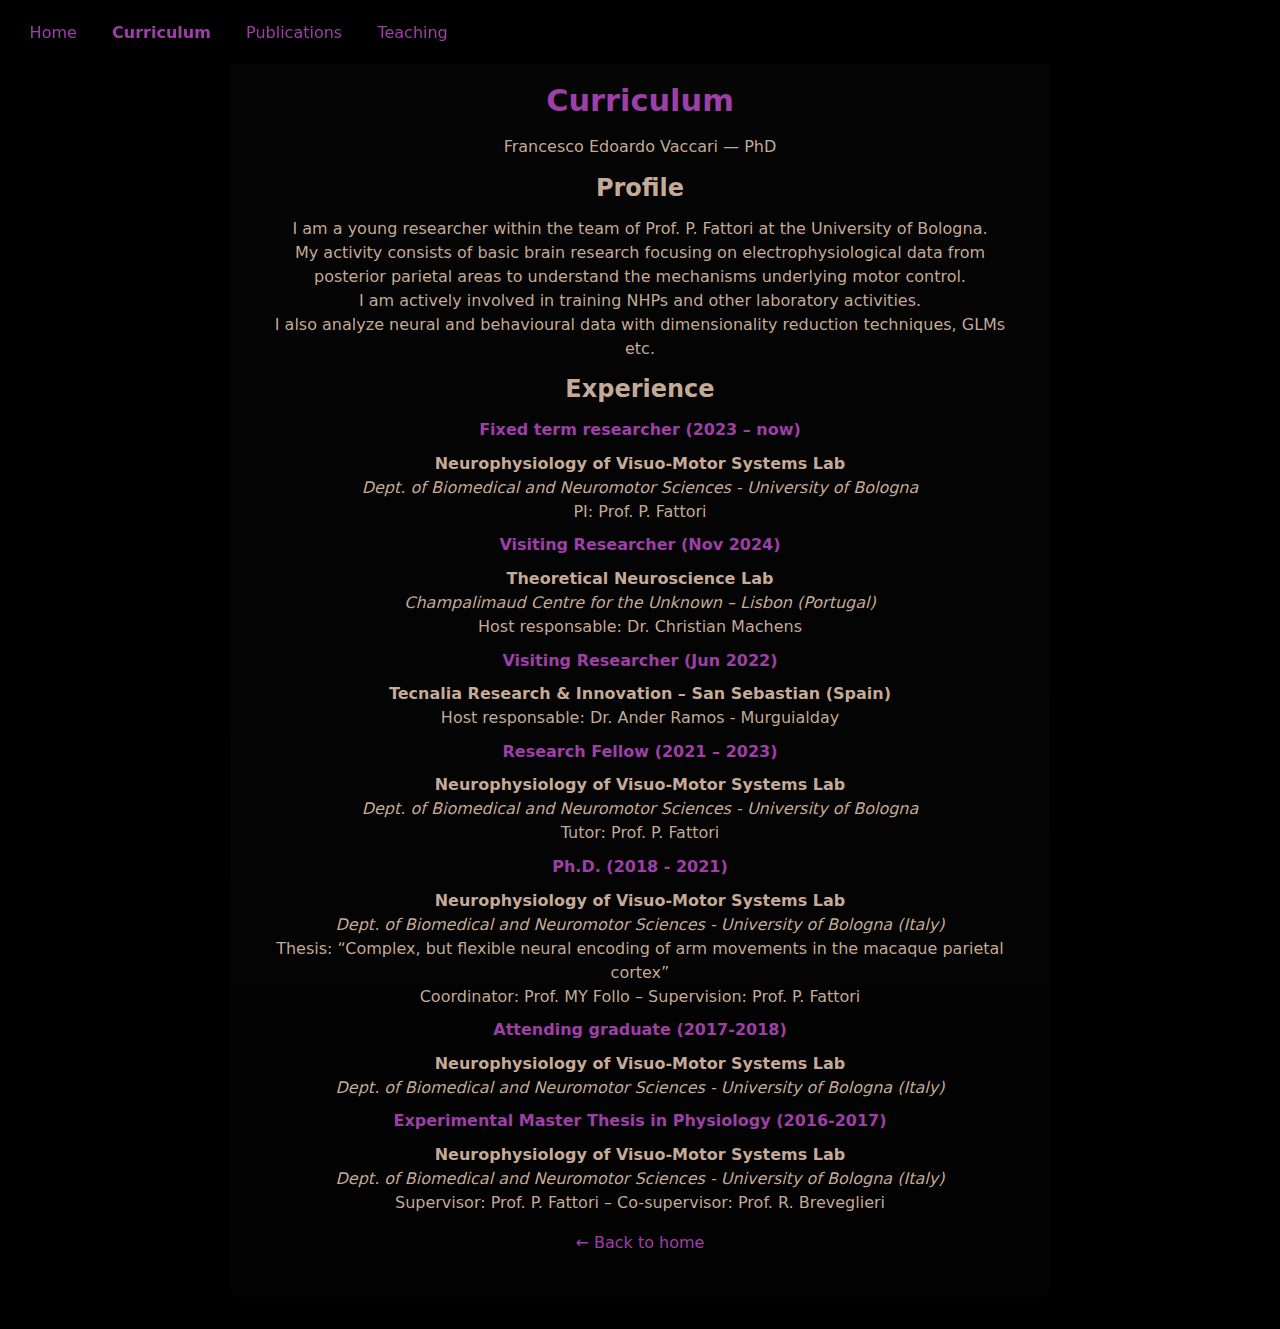
<file: curriculum.html>
<!DOCTYPE html>

<html lang="en">

  <head>
    <meta charset="utf-8" />
    <meta http-equiv="x-ua-compatible" content="ie=edge" />
    <meta name="viewport" content="width=device-width, initial-scale=1" />

    <title>Curriculum - Francesco Edoardo Vaccari</title>

    <link rel="icon" type="image/png" href="favicon.png" sizes="32x32" />
    <link rel="stylesheet" href="main.css" />
  </head>

  <body>
    <header role="banner">
      <nav class="top-nav" aria-label="Primary">
        <a class="home-link" href="index.html">Home</a>
        <a class="cv-link active" href="curriculum.html">Curriculum</a>
        <a class="pub-link" href="publications.html">Publications</a>
        <a class="teach-link" href="teaching.html">Teaching</a>
      </nav>
    </header>

    <main>
      <section id="content" class="card">
        <h1>Curriculum</h1>
        <p class="lede">Francesco Edoardo Vaccari — PhD</p>

        <h2>Profile</h2>
        <p>I am a young researcher within the team of Prof. P. Fattori at the University of Bologna.<Br>
          My activity consists of basic brain research focusing on electrophysiological data from posterior parietal areas to understand the mechanisms underlying motor control.<br>
          I am actively involved in training NHPs and other laboratory activities.<Br>
          I also analyze neural and behavioural data with dimensionality reduction techniques, GLMs etc.</p>

        <h2>Experience</h2>

        <p style="color: var(--purple);"><strong>Fixed term researcher (2023 – now)</strong><br></p>
        <p><strong> Neurophysiology of Visuo-Motor Systems Lab</strong><br>
        <i>Dept. of Biomedical and Neuromotor Sciences - University of Bologna</i><br>
        PI: Prof. P. Fattori</p>

        <p style="color: var(--purple);"><strong>Visiting Researcher (Nov 2024)</strong><br> 
        <p><strong> Theoretical Neuroscience Lab</strong><br> 
        <i>Champalimaud Centre for the Unknown – Lisbon (Portugal)</i><br>
        Host responsable: Dr. Christian Machens</p>

        <p style="color: var(--purple);"><strong>Visiting Researcher (Jun 2022)</strong><br>
        <p><strong> Tecnalia Research & Innovation – San Sebastian (Spain)</strong><br>
        Host responsable: Dr. Ander Ramos - Murguialday</p>
       
        <p style="color: var(--purple);"><strong>Research Fellow (2021 – 2023)</strong><br></p>
        <p><strong> Neurophysiology of Visuo-Motor Systems Lab</strong><br>
        <i>Dept. of Biomedical and Neuromotor Sciences - University of Bologna</i><br>
        Tutor: Prof. P. Fattori</p>

        <p style="color: var(--purple);"><strong>Ph.D. (2018 - 2021)</strong><br>
        <p><strong> Neurophysiology of Visuo-Motor Systems Lab</strong><br>
        <i>Dept. of Biomedical and Neuromotor Sciences - University of Bologna (Italy)</i><br>
        Thesis: “Complex, but flexible neural encoding of arm movements in the macaque parietal cortex”<br>
        Coordinator: Prof. MY Follo – Supervision: Prof. P. Fattori</p>

        <p style="color: var(--purple);"><strong>Attending graduate (2017-2018)</strong><br>
        <p><strong> Neurophysiology of Visuo-Motor Systems Lab</strong><br>
        <i>Dept. of Biomedical and Neuromotor Sciences - University of Bologna (Italy)</i></p>

        <p style="color: var(--purple);"><strong>Experimental Master Thesis in Physiology (2016-2017)</strong><br>
        <p><strong> Neurophysiology of Visuo-Motor Systems Lab</strong><br>
        <i>Dept. of Biomedical and Neuromotor Sciences - University of Bologna (Italy)</i><br>
        Supervisor: Prof. P. Fattori – Co-supervisor: Prof. R. Breveglieri</p>

        <p class="back-link"><a href="index.html">← Back to home</a></p>
      </section>
    </main>
  </body>

</html>
</file>
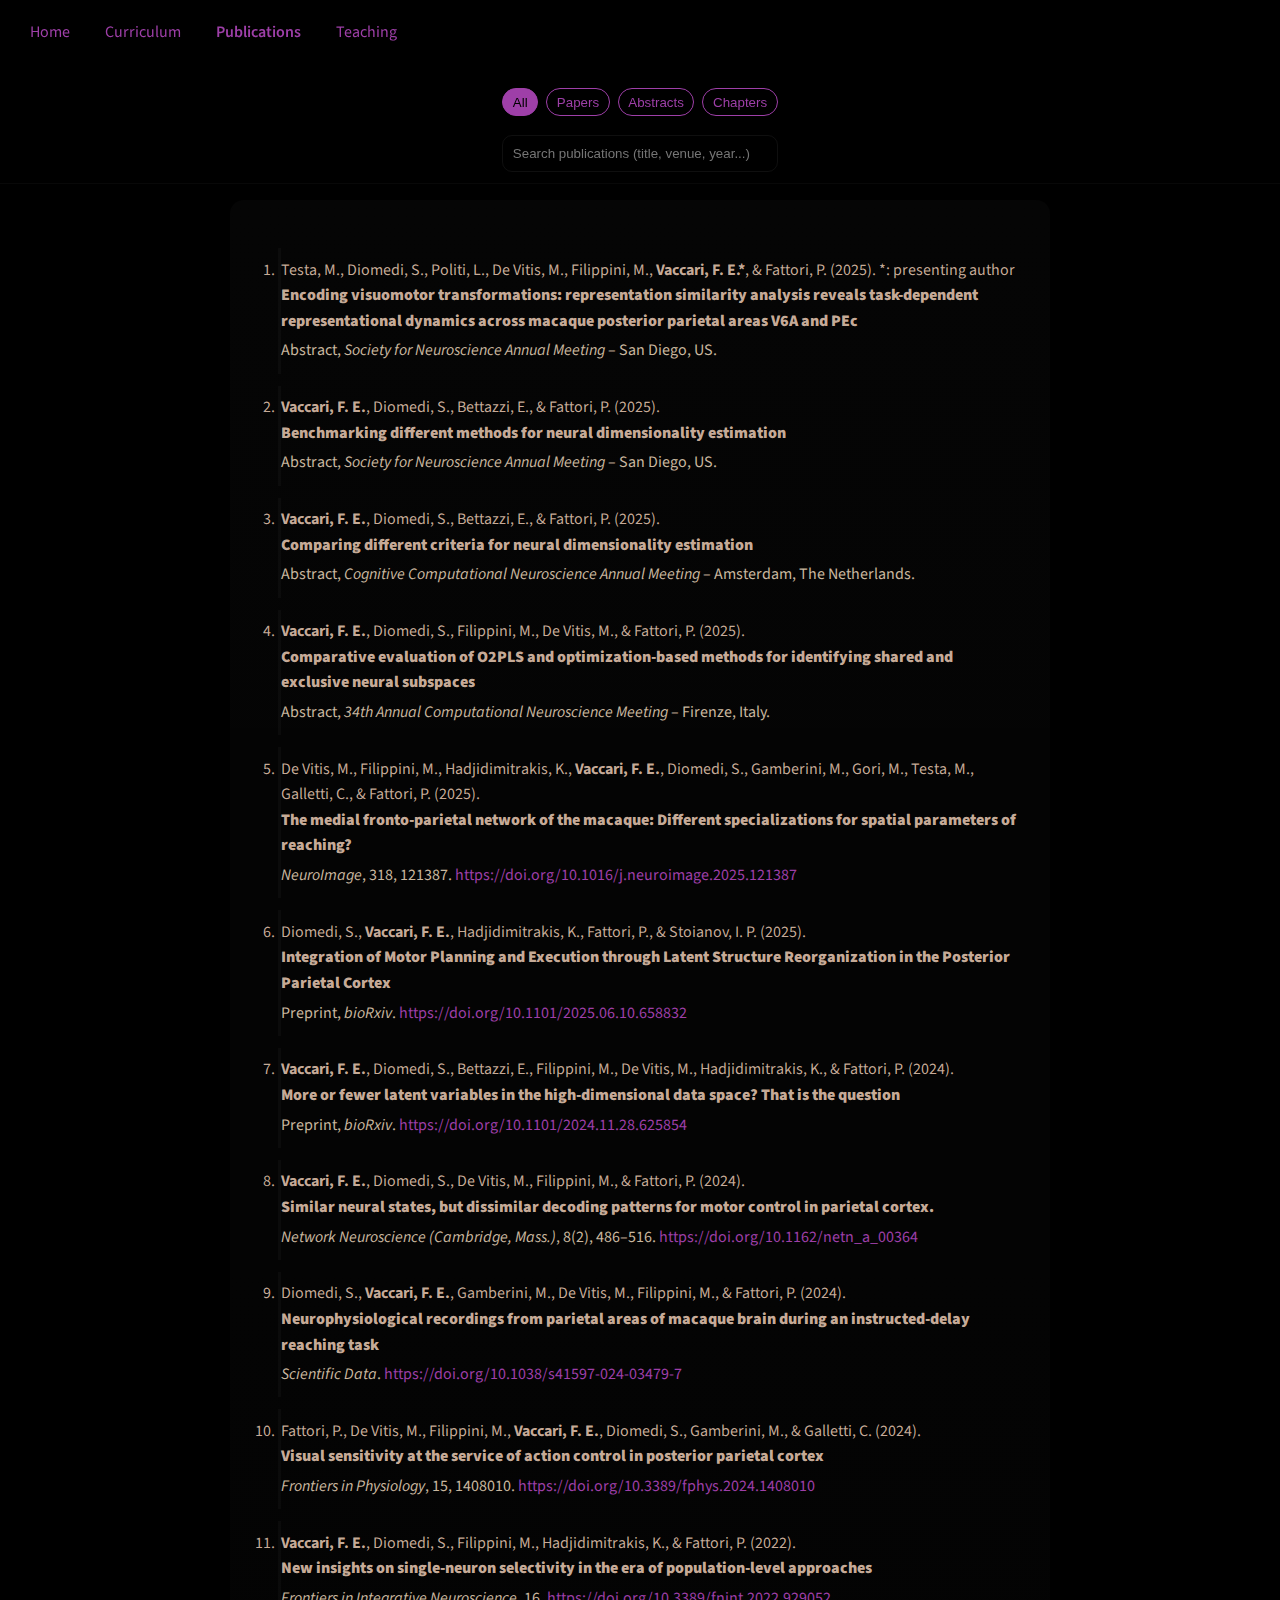
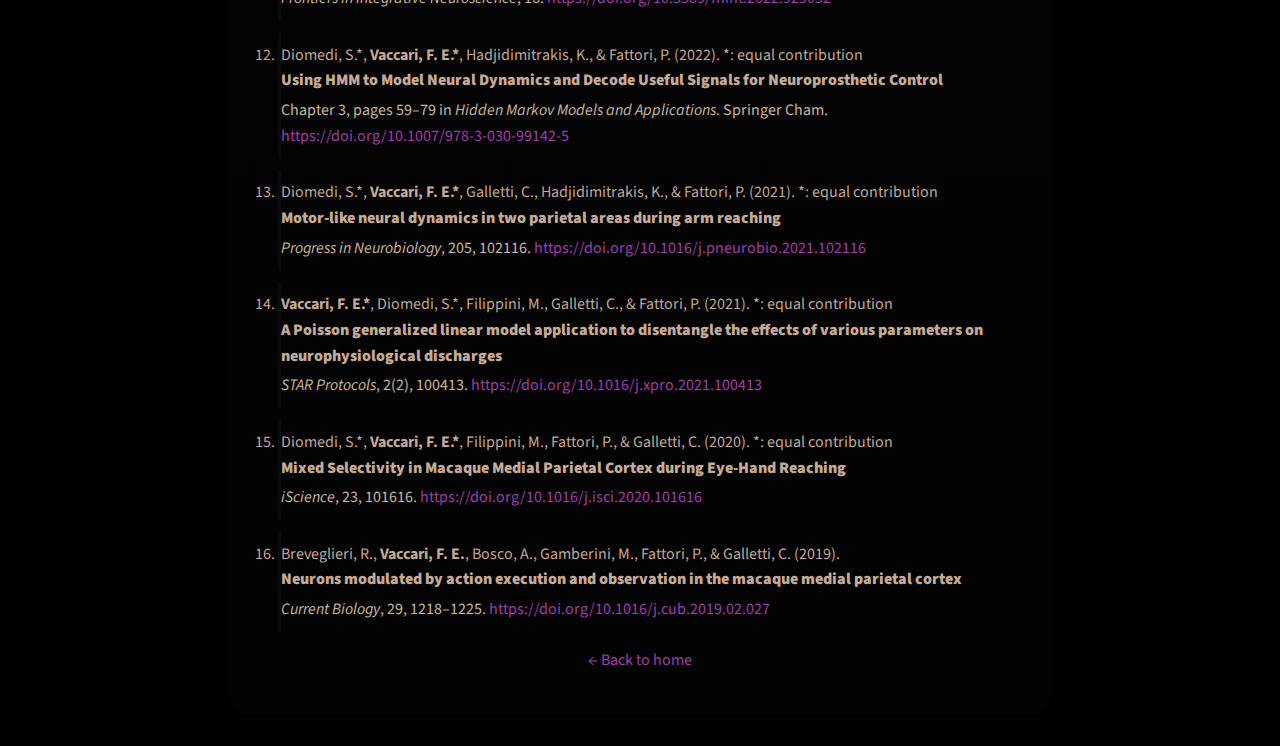
<file: publications.html>
<!DOCTYPE html>

<html lang="en">

  <head>
    <meta charset="utf-8" />
    <meta http-equiv="x-ua-compatible" content="ie=edge" />
    <meta name="viewport" content="width=device-width, initial-scale=1" />

    <title>Publications - Francesco Edoardo Vaccari</title>

    <link rel="icon" type="image/png" href="favicon.png" sizes="32x32" />
    <link rel="stylesheet" href="main.css" />
    <link rel="preconnect" href="https://fonts.googleapis.com" />
    <link rel="preconnect" href="https://fonts.gstatic.com" crossorigin />
    <link href="https://fonts.googleapis.com/css2?family=Source+Sans+Pro:wght@300;600&display=swap" rel="stylesheet" />
  </head>

  <body class="pubs-page">
    <header role="banner">
      <nav class="top-nav" aria-label="Primary">
        <a class="home-link" href="index.html">Home</a>
        <a class="cv-link" href="curriculum.html">Curriculum</a>
        <a class="pub-link active" href="publications.html">Publications</a>
        <a class="teach-link" href="teaching.html">Teaching</a>
      </nav>
    </header>

    <main>
      <section id="content" class="card" role="main" aria-labelledby="pubs-title">
        <div class="sticky-bar">
          <div class="controls">
            <div class="filters" role="toolbar" aria-label="Filter publications by type">
              <button class="filter-btn active" data-filter="all">All</button>
              <button class="filter-btn" data-filter="paper">Papers</button>
              <button class="filter-btn" data-filter="abstract">Abstracts</button>
              <button class="filter-btn" data-filter="chapter">Chapters</button>
            </div>

            <div class="keyword-filters" id="keyword-filters" role="toolbar" aria-label="Filter publications by keyword"></div>

            <input type="search" id="pub-search" class="search" placeholder="Search publications (title, venue, year...)" aria-label="Search publications" />
          </div>
        </div>

        <ol class="publications" id="publications-list">

          <li class="pub-item" data-type="abstract" data-keywords="RSA parietal-cortex">
            <div class="authors">Testa, M., Diomedi, S., Politi, L., De Vitis, M., Filippini, M., <strong>Vaccari, F. E.*</strong>, &amp; Fattori, P. (2025). *: presenting author</div>
            <div class="title"><strong>Encoding visuomotor transformations: representation similarity analysis reveals task-dependent representational dynamics across macaque posterior parietal areas V6A and PEc</strong></div>
            <div class="meta">Abstract, <em>Society for Neuroscience Annual Meeting</em> – San Diego, US.</div>
          </li>

          <li class="pub-item" data-type="abstract" data-keywords="dimensionality simulations data-analysis">
            <div class="authors"><strong>Vaccari, F. E.</strong>, Diomedi, S., Bettazzi, E., &amp; Fattori, P. (2025).</div>
            <div class="title"><strong>Benchmarking different methods for neural dimensionality estimation</strong></div>
            <div class="meta">Abstract, <em>Society for Neuroscience Annual Meeting</em> – San Diego, US.</div>
          </li>

          <li class="pub-item" data-type="abstract" data-keywords="dimensionality simulations data-analysis">
            <div class="authors"><strong>Vaccari, F. E.</strong>, Diomedi, S., Bettazzi, E., &amp; Fattori, P. (2025).</div>
            <div class="title"><strong>Comparing different criteria for neural dimensionality estimation</strong></div>
            <div class="meta">Abstract, <em>Cognitive Computational Neuroscience Annual Meeting</em> – Amsterdam, The Netherlands.</div>
          </li>

          <li class="pub-item" data-type="abstract" data-keywords="dimensionality subspaces simulations data-analysis">
            <div class="authors"><strong>Vaccari, F. E.</strong>, Diomedi, S., Filippini, M., De Vitis, M., &amp; Fattori, P. (2025).</div>
            <div class="title"><strong>Comparative evaluation of O2PLS and optimization-based methods for identifying shared and exclusive neural subspaces</strong></div>
            <div class="meta">Abstract, <em>34th Annual Computational Neuroscience Meeting</em> – Firenze, Italy.</div>
          </li>
          
          <li class="pub-item" data-type="paper" data-keywords="reaching parietal-cortex premotor-cortex">
            <div class="authors">De Vitis, M., Filippini, M., Hadjidimitrakis, K., <strong>Vaccari, F. E.</strong>, Diomedi, S., Gamberini, M., Gori, M., Testa, M., Galletti, C., &amp; Fattori, P. (2025).</div>
            <div class="title"><strong>The medial fronto-parietal network of the macaque: Different specializations for spatial parameters of reaching?</strong></div>
            <div class="meta"><em>NeuroImage</em>, 318, 121387. <a href="https://doi.org/10.1016/j.neuroimage.2025.121387">https://doi.org/10.1016/j.neuroimage.2025.121387</a></div>
          </li>
          
          <li class="pub-item" data-type="paper" data-keywords="dimensionality subspaces reaching parietal-cortex">
            <div class="authors">Diomedi, S., <strong>Vaccari, F. E.</strong>, Hadjidimitrakis, K., Fattori, P., &amp; Stoianov, I. P. (2025).</div>
            <div class="title"><strong>Integration of Motor Planning and Execution through Latent Structure Reorganization in the Posterior Parietal Cortex</strong></div>
            <div class="meta">Preprint, <em>bioRxiv</em>. <a href="https://doi.org/10.1101/2025.06.10.658832">https://doi.org/10.1101/2025.06.10.658832</a></div>
          </li>

          <li class="pub-item" data-type="paper" data-keywords="dimensionality simulations data-analysis">
            <div class="authors"><strong>Vaccari, F. E.</strong>, Diomedi, S., Bettazzi, E., Filippini, M., De Vitis, M., Hadjidimitrakis, K., &amp; Fattori, P. (2024).</div>
            <div class="title"><strong>More or fewer latent variables in the high-dimensional data space? That is the question</strong></div>
            <div class="meta">Preprint, <em>bioRxiv</em>. <a href="https://doi.org/10.1101/2024.11.28.625854">https://doi.org/10.1101/2024.11.28.625854</a></div>
          </li>

          <li class="pub-item" data-type="paper" data-keywords="decoding hidden-markov-model reaching parietal-cortex">
            <div class="authors"><strong>Vaccari, F. E.</strong>, Diomedi, S., De Vitis, M., Filippini, M., &amp; Fattori, P. (2024).</div>
            <div class="title"><strong>Similar neural states, but dissimilar decoding patterns for motor control in parietal cortex.</strong></div>
            <div class="meta"><em>Network Neuroscience (Cambridge, Mass.)</em>, 8(2), 486–516. <a href="https://doi.org/10.1162/netn_a_00364">https://doi.org/10.1162/netn_a_00364</a></div>
          </li>

          <li class="pub-item" data-type="paper" data-keywords="dataset reaching parietal-cortex">
            <div class="authors">Diomedi, S., <strong>Vaccari, F. E.</strong>, Gamberini, M., De Vitis, M., Filippini, M., &amp; Fattori, P. (2024).</div>
            <div class="title"><strong>Neurophysiological recordings from parietal areas of macaque brain during an instructed-delay reaching task</strong></div>
            <div class="meta"><em>Scientific Data</em>. <a href="https://doi.org/10.1038/s41597-024-03479-7">https://doi.org/10.1038/s41597-024-03479-7</a></div>
          </li>

          <li class="pub-item" data-type="paper" data-keywords="review parietal-cortex">
            <div class="authors">Fattori, P., De Vitis, M., Filippini, M., <strong>Vaccari, F. E.</strong>, Diomedi, S., Gamberini, M., &amp; Galletti, C. (2024).</div>
            <div class="title"><strong>Visual sensitivity at the service of action control in posterior parietal cortex</strong></div>
            <div class="meta"><em>Frontiers in Physiology</em>, 15, 1408010. <a href="https://doi.org/10.3389/fphys.2024.1408010">https://doi.org/10.3389/fphys.2024.1408010</a></div>
          </li>

          <li class="pub-item" data-type="paper" data-keywords="review mixed-selectivity parietal-cortex">
            <div class="authors"><strong>Vaccari, F. E.</strong>, Diomedi, S., Filippini, M., Hadjidimitrakis, K., &amp; Fattori, P. (2022).</div>
            <div class="title"><strong>New insights on single-neuron selectivity in the era of population-level approaches</strong></div>
            <div class="meta"><em>Frontiers in Integrative Neuroscience</em>, 16. <a href="https://doi.org/10.3389/fnint.2022.929052">https://doi.org/10.3389/fnint.2022.929052</a></div>
          </li>

          <li class="pub-item" data-type="chapter" data-keywords="hidden-markov-model decoding reaching parietal-cortex">
            <div class="authors">Diomedi, S.*, <strong>Vaccari, F. E.*</strong>, Hadjidimitrakis, K., &amp; Fattori, P. (2022). *: equal contribution</div>
            <div class="title"><strong>Using HMM to Model Neural Dynamics and Decode Useful Signals for Neuroprosthetic Control</strong></div>
            <div class="meta">Chapter 3, pages 59–79 in <em>Hidden Markov Models and Applications</em>. Springer Cham. <a href="https://doi.org/10.1007/978-3-030-99142-5">https://doi.org/10.1007/978-3-030-99142-5</a></div>
          </li>

          <li class="pub-item" data-type="paper" data-keywords="hidden-markov-model reaching parietal-cortex">
            <div class="authors">Diomedi, S.*, <strong>Vaccari, F. E.*</strong>, Galletti, C., Hadjidimitrakis, K., &amp; Fattori, P. (2021). *: equal contribution</div>
            <div class="title"><strong>Motor-like neural dynamics in two parietal areas during arm reaching</strong></div>
            <div class="meta"><em>Progress in Neurobiology</em>, 205, 102116. <a href="https://doi.org/10.1016/j.pneurobio.2021.102116">https://doi.org/10.1016/j.pneurobio.2021.102116</a></div>
          </li>

          <li class="pub-item" data-type="paper" data-keywords="GLM protocols data-analysis">
            <div class="authors"><strong>Vaccari, F. E.*</strong>, Diomedi, S.*, Filippini, M., Galletti, C., &amp; Fattori, P. (2021). *: equal contribution</div>
            <div class="title"><strong>A Poisson generalized linear model application to disentangle the effects of various parameters on neurophysiological discharges</strong></div>
            <div class="meta"><em>STAR Protocols</em>, 2(2), 100413. <a href="https://doi.org/10.1016/j.xpro.2021.100413">https://doi.org/10.1016/j.xpro.2021.100413</a></div>
          </li>

          <li class="pub-item" data-type="paper" data-keywords="mixed-selectivity GLM reaching parietal-cortex">
            <div class="authors">Diomedi, S.*, <strong>Vaccari, F. E.*</strong>, Filippini, M., Fattori, P., &amp; Galletti, C. (2020). *: equal contribution</div>
            <div class="title"><strong>Mixed Selectivity in Macaque Medial Parietal Cortex during Eye-Hand Reaching</strong></div>
            <div class="meta"><em>iScience</em>, 23, 101616. <a href="https://doi.org/10.1016/j.isci.2020.101616">https://doi.org/10.1016/j.isci.2020.101616</a></div>
          </li>

          <li class="pub-item" data-type="paper" data-keywords="mirror-neurons parietal-cortex">
            <div class="authors">Breveglieri, R., <strong>Vaccari, F. E.</strong>, Bosco, A., Gamberini, M., Fattori, P., &amp; Galletti, C. (2019).</div>
            <div class="title"><strong>Neurons modulated by action execution and observation in the macaque medial parietal cortex</strong></div>
            <div class="meta"><em>Current Biology</em>, 29, 1218–1225. <a href="https://doi.org/10.1016/j.cub.2019.02.027">https://doi.org/10.1016/j.cub.2019.02.027</a></div>
          </li>
        </ol>
        <p class="back-link"><a href="index.html">← Back to home</a></p>
      </section>
    </main>

    <script src="main.js" defer></script>
  </body>
 
</html>
</file>
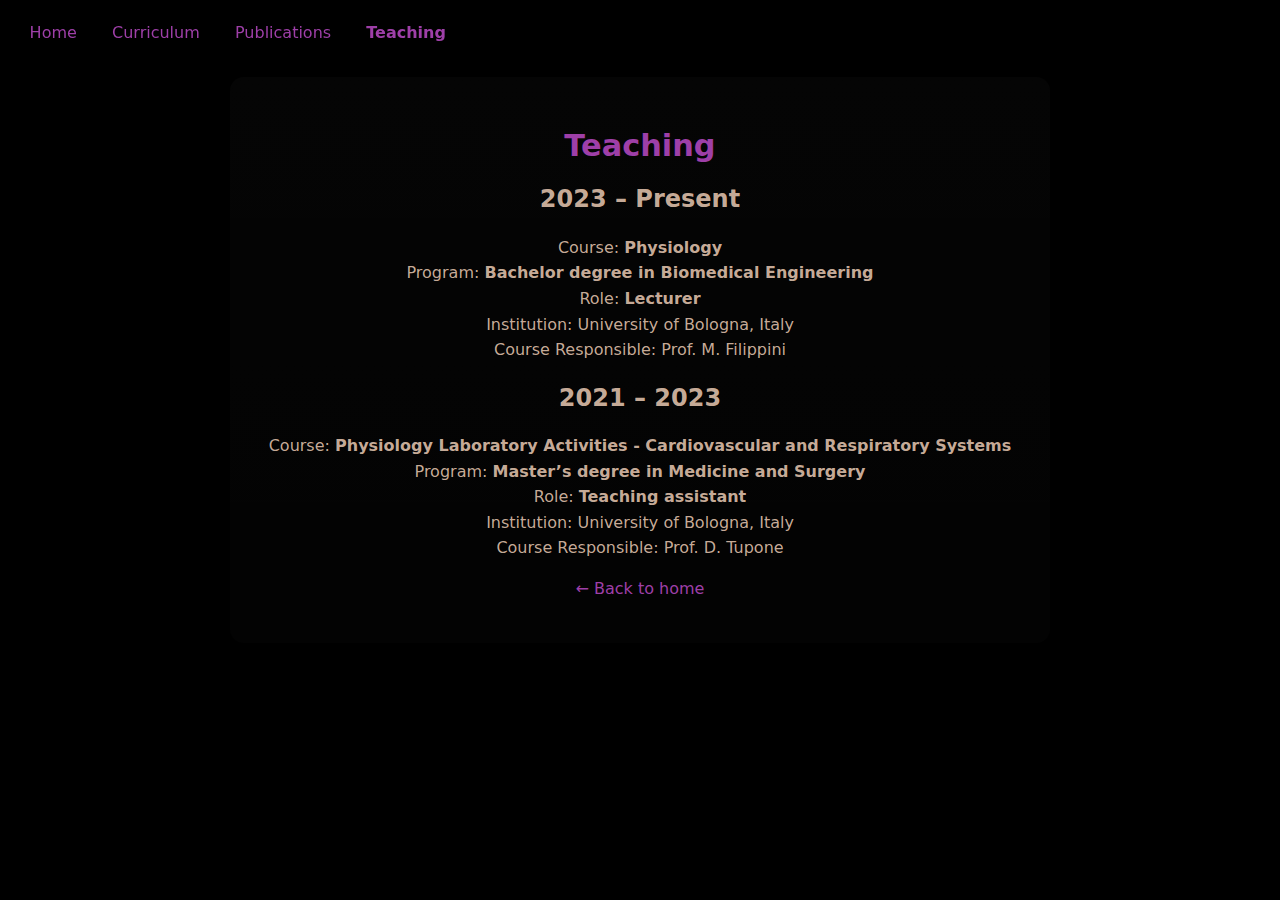
<file: teaching.html>
<!DOCTYPE html>

<html lang="en">

  <head>
    <meta charset="utf-8" />
    <meta http-equiv="x-ua-compatible" content="ie=edge" />
    <meta name="viewport" content="width=device-width, initial-scale=1" />

    <title>Teaching - Francesco Edoardo Vaccari</title>

    <link rel="icon" type="image/png" href="favicon.png" sizes="32x32" />
    <link rel="stylesheet" href="main.css" />
  </head>

  <body>
    <header role="banner">
      <nav class="top-nav" aria-label="Primary">
        <a class="home-link" href="index.html">Home</a>
        <a class="cv-link" href="curriculum.html">Curriculum</a>
        <a class="pub-link" href="publications.html">Publications</a>
        <a class="teach-link active" href="teaching.html">Teaching</a>
      </nav>
    </header>

    <main>
      <section id="content" class="card">
        <h1>Teaching</h1>
        <p class="lede"></p>

        <h2>2023 – Present</h2>
          <ul style="list-style-type: none; padding-left: 0;">
          <li>Course: <strong>Physiology</strong></li>
          <li>Program: <strong>Bachelor degree in Biomedical Engineering</strong></li>
          <li>Role: <strong>Lecturer</strong></li>
          <li>Institution: University of Bologna, Italy</li>
          <li>Course Responsible: Prof. M. Filippini</li>
          </ul>

        <h2>2021 – 2023</h2>
          <ul style="list-style-type: none; padding-left: 0;">
          <li>Course: <strong>Physiology Laboratory Activities - Cardiovascular and Respiratory Systems</strong></li>
          <li>Program: <strong>Master’s degree in Medicine and Surgery</strong></li>
          <li>Role: <strong>Teaching assistant</strong></li>
          <li>Institution: University of Bologna, Italy</li>
          <li>Course Responsible: Prof. D. Tupone</li>
          </ul>

        <p class="back-link"><a href="index.html">← Back to home</a></p>
      </section>
    </main>
  </body>

</html>
</file>
<file: main.css>
:root{
  --bg: #000000;
  /* Palette from provided image (left -> right) */
  --sand: #ccb09cfe; /* pale sand */
  --peach: #E9BDB1;
  --rose: #DDA0B6;
  --mauve: #C987B3;
  --purple: #9E3FA8;
  --deep-purple: #7B2B8A;

  --text: var(--sand); /* main text should use sandish colour */
  --muted: #C9B79F;
  --accent: var(--purple); /* use palette purple for accents */
  --header-height: 64px;
  --filter-height: 120px;
}

*{box-sizing:border-box}
html,body{height:100%}
body{
  margin:0;
  background:var(--bg);
  color:var(--text);
  font-family: 'Source Sans Pro', system-ui, -apple-system, 'Segoe UI', Roboto, 'Helvetica Neue', Arial;
  -webkit-font-smoothing:antialiased;
  -moz-osx-font-smoothing:grayscale;
}

/* Layout - center the main card */
main{display:flex;align-items:center;justify-content:center;min-height:80vh;padding:2rem}

.card{
    width:100%;
    max-width:820px;
    background:linear-gradient(180deg, rgba(255,255,255,0.02), rgba(255,255,255,0.01));
    border-radius:14px;
    padding:2rem;
    box-shadow: 0 10px 30px rgba(0,0,0,0.6);
    text-align:center;
    margin-top:1rem;
}

.avatar{width:140px;height:140px;border-radius:50%;object-fit:cover;border:3px solid var(--accent);box-shadow:0 6px 18px rgba(0,0,0,0.6);}

h1{margin:0.8rem 0 0.2rem;color:var(--accent);font-size:1.9rem}
h2{margin:0;color:var(--text);font-weight:600}
p{color:var(--text);line-height:1.5;margin:0.6rem 0}

.top-nav{
    display:flex;
    gap:1rem;
    justify-content:flex-start;
    align-items:center;
    padding:0 1.25rem;
    height:var(--header-height);
    position:fixed;
    top:0;left:0;right:0;
    background:rgba(0,0,0,0.85);
    backdrop-filter: blur(6px);
    z-index:100;
}
.top-nav a{color:var(--accent);text-decoration:none;padding:0.35rem 0.6rem;border-radius:6px}
.top-nav a.active{font-weight:600; color:var(--accent)}

.nav{margin-top:1rem}
.nav a{display:inline-block;padding:0.45rem 0.9rem;border-radius:999px;border:1px solid var(--accent);color:var(--accent);text-decoration:none}

.icons{list-style:none;padding:0;margin:1rem 0 0;display:flex;gap:0.6rem;justify-content:center}
.icons li{display:inline-block}
.icons a{display:inline-flex;align-items:center;justify-content:center;width:44px;height:44px;border-radius:8px;color:#ffffff;text-decoration:none;background:rgba(255,255,255,0.01);font-size:1.05rem}

/* Publications page */
.controls{display:flex;flex-direction:column;align-items:center;gap:0.6rem;margin-top:0.8rem}
.filters{display:flex;gap:0.5rem;flex-wrap:wrap;justify-content:center}
.filter-btn{background:transparent;border:1px solid var(--accent);color:var(--accent);padding:0.35rem 0.6rem;border-radius:999px;cursor:pointer}
.filter-btn.active{background:var(--accent);color:#000;border-color:var(--accent)}
.search{width:100%;max-width:520px;padding:0.6rem;border-radius:10px;border:1px solid rgba(255,255,255,0.06);background:transparent;color:var(--text)}

.leit{color:var(--muted)}
.publications{margin-top:1rem;text-align:left;padding-left:1rem}
.pub-item{padding:0.6rem 0;border-left:3px solid rgba(255,255,255,0.03);margin-bottom:0.75rem}
.pub-item .title{font-weight:600;color:var(--text)}
.pub-item .meta{color:var(--muted);margin-top:0.25rem}
.hidden{display:none !important}

.back-link{margin-top:1rem;text-align:center}
.back-link a{color:var(--accent);text-decoration:none}

/* Fixed filter bar under the header (always visible on publications page) */
.sticky-bar{
  position:fixed;
  top:var(--header-height);
  left:0;right:0;
  z-index:90;
  padding:0.6rem 1rem;
  height:var(--filter-height);
  display:flex;
  align-items:center;
  justify-content:center;
  background:linear-gradient(180deg, rgba(0,0,0,0.95), rgba(0,0,0,0.92));
  border-bottom:1px solid rgba(255,255,255,0.03);
}
.sticky-bar .filters{justify-content:flex-start}
.sticky-bar h1{margin:0 1rem 0 0;font-size:1.05rem;color:var(--accent)}
.sticky-bar .controls{flex-direction:column;align-items:center;gap:0.6rem}
.sticky-bar .search{max-width:520px}

/* Contacts label next to icons */
.contacts{display:flex;align-items:center;justify-content:center;gap:0.75rem;margin:1rem 0 0}
.contact-label{font-weight:600;color:var(--muted);margin-right:0.25rem}

/* When on publications page, add top padding so content sits below header + filter bar */
.pubs-page main{padding-top:calc(var(--header-height) + var(--filter-height) + 1rem)}

/* Responsive */
@media (max-width:640px){
  .card{padding:1.2rem}
  .avatar{width:110px;height:110px}
  h1{font-size:1.4rem}
}

/* Layout helpers for content */
#content {
  max-width:820px;
  margin:0 auto;
  padding:32px;
  line-height:1.6;
}

/* Links: use accent color by default */
a { text-decoration:none; color:var(--accent); }
a:hover { color:#ff66c9; }

/* Ensure icons remain white */
.icons a{ color:#ffffff !important; }
</file>
